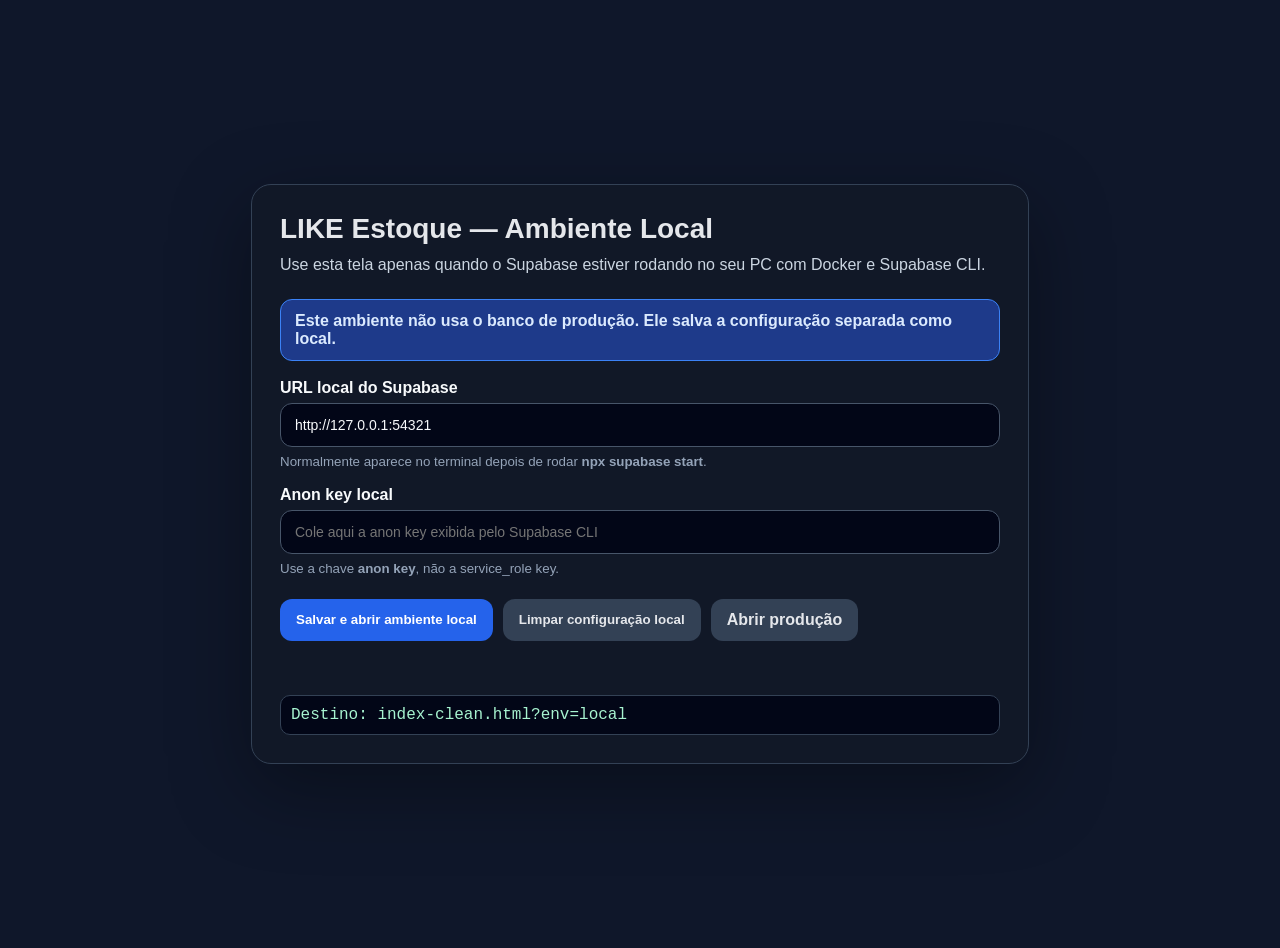
<file: index-local.html>
<!doctype html>
<html lang="pt-BR">
<head>
  <meta charset="utf-8">
  <meta name="viewport" content="width=device-width,initial-scale=1">
  <title>LIKE Estoque - Ambiente Local</title>
  <style>
    body{margin:0;font-family:Arial,Helvetica,sans-serif;background:#0f172a;color:#e5e7eb;display:flex;min-height:100vh;align-items:center;justify-content:center;padding:24px}
    .box{width:min(720px,100%);background:#111827;border:1px solid #334155;border-radius:20px;padding:28px;box-shadow:0 24px 80px rgba(0,0,0,.35)}
    h1{margin:0 0 8px;font-size:28px}.lead{color:#cbd5e1;margin:0 0 22px;line-height:1.5}.warn{background:#1e3a8a;border:1px solid #3b82f6;color:#dbeafe;padding:12px 14px;border-radius:12px;margin:0 0 18px;font-weight:700}
    label{display:block;margin:14px 0 6px;font-weight:700;color:#f8fafc}input{width:100%;box-sizing:border-box;padding:13px 14px;border-radius:12px;border:1px solid #475569;background:#020617;color:#f8fafc;font-size:14px}small{display:block;color:#94a3b8;margin-top:6px;line-height:1.4}.actions{display:flex;gap:10px;flex-wrap:wrap;margin-top:20px}button,a{border:0;border-radius:12px;padding:12px 16px;font-weight:800;cursor:pointer;text-decoration:none}.primary{background:#2563eb;color:white}.secondary{background:#334155;color:#e5e7eb}.danger{background:#7f1d1d;color:white}.msg{margin-top:16px;color:#fde68a;font-weight:700;min-height:22px}.code{font-family:Consolas,monospace;background:#020617;border:1px solid #334155;border-radius:10px;padding:10px;overflow:auto;color:#a7f3d0}
  </style>
</head>
<body>
  <main class="box">
    <h1>LIKE Estoque — Ambiente Local</h1>
    <p class="lead">Use esta tela apenas quando o Supabase estiver rodando no seu PC com Docker e Supabase CLI.</p>
    <div class="warn">Este ambiente não usa o banco de produção. Ele salva a configuração separada como <b>local</b>.</div>

    <label for="localUrl">URL local do Supabase</label>
    <input id="localUrl" value="http://127.0.0.1:54321" autocomplete="off">
    <small>Normalmente aparece no terminal depois de rodar <b>npx supabase start</b>.</small>

    <label for="localKey">Anon key local</label>
    <input id="localKey" placeholder="Cole aqui a anon key exibida pelo Supabase CLI" autocomplete="off">
    <small>Use a chave <b>anon key</b>, não a service_role key.</small>

    <div class="actions">
      <button class="primary" id="saveBtn" type="button">Salvar e abrir ambiente local</button>
      <button class="secondary" id="clearBtn" type="button">Limpar configuração local</button>
      <a class="secondary" href="index-clean.html">Abrir produção</a>
    </div>

    <p class="msg" id="msg"></p>
    <div class="code">Destino: index-clean.html?env=local</div>
  </main>

  <script>
    const KEY = 'like_cfg_v27_local';
    const msg = document.getElementById('msg');
    const url = document.getElementById('localUrl');
    const key = document.getElementById('localKey');

    try{
      const saved = JSON.parse(localStorage.getItem(KEY) || '{}');
      if(saved.url) url.value = saved.url;
      if(saved.key) key.value = saved.key;
    }catch(e){}

    document.getElementById('saveBtn').onclick = () => {
      const finalUrl = String(url.value || '').trim();
      const finalKey = String(key.value || '').trim();
      if(!finalUrl){ msg.textContent = 'Informe a URL local do Supabase.'; return; }
      if(!finalKey){ msg.textContent = 'Cole a anon key local exibida pelo Supabase CLI.'; return; }
      localStorage.setItem(KEY, JSON.stringify({ url: finalUrl, key: finalKey, env: 'local' }));
      location.href = 'index-clean.html?env=local';
    };

    document.getElementById('clearBtn').onclick = () => {
      localStorage.removeItem(KEY);
      key.value = '';
      msg.textContent = 'Configuração local apagada.';
    };
  </script>
</body>
</html>
</file>
